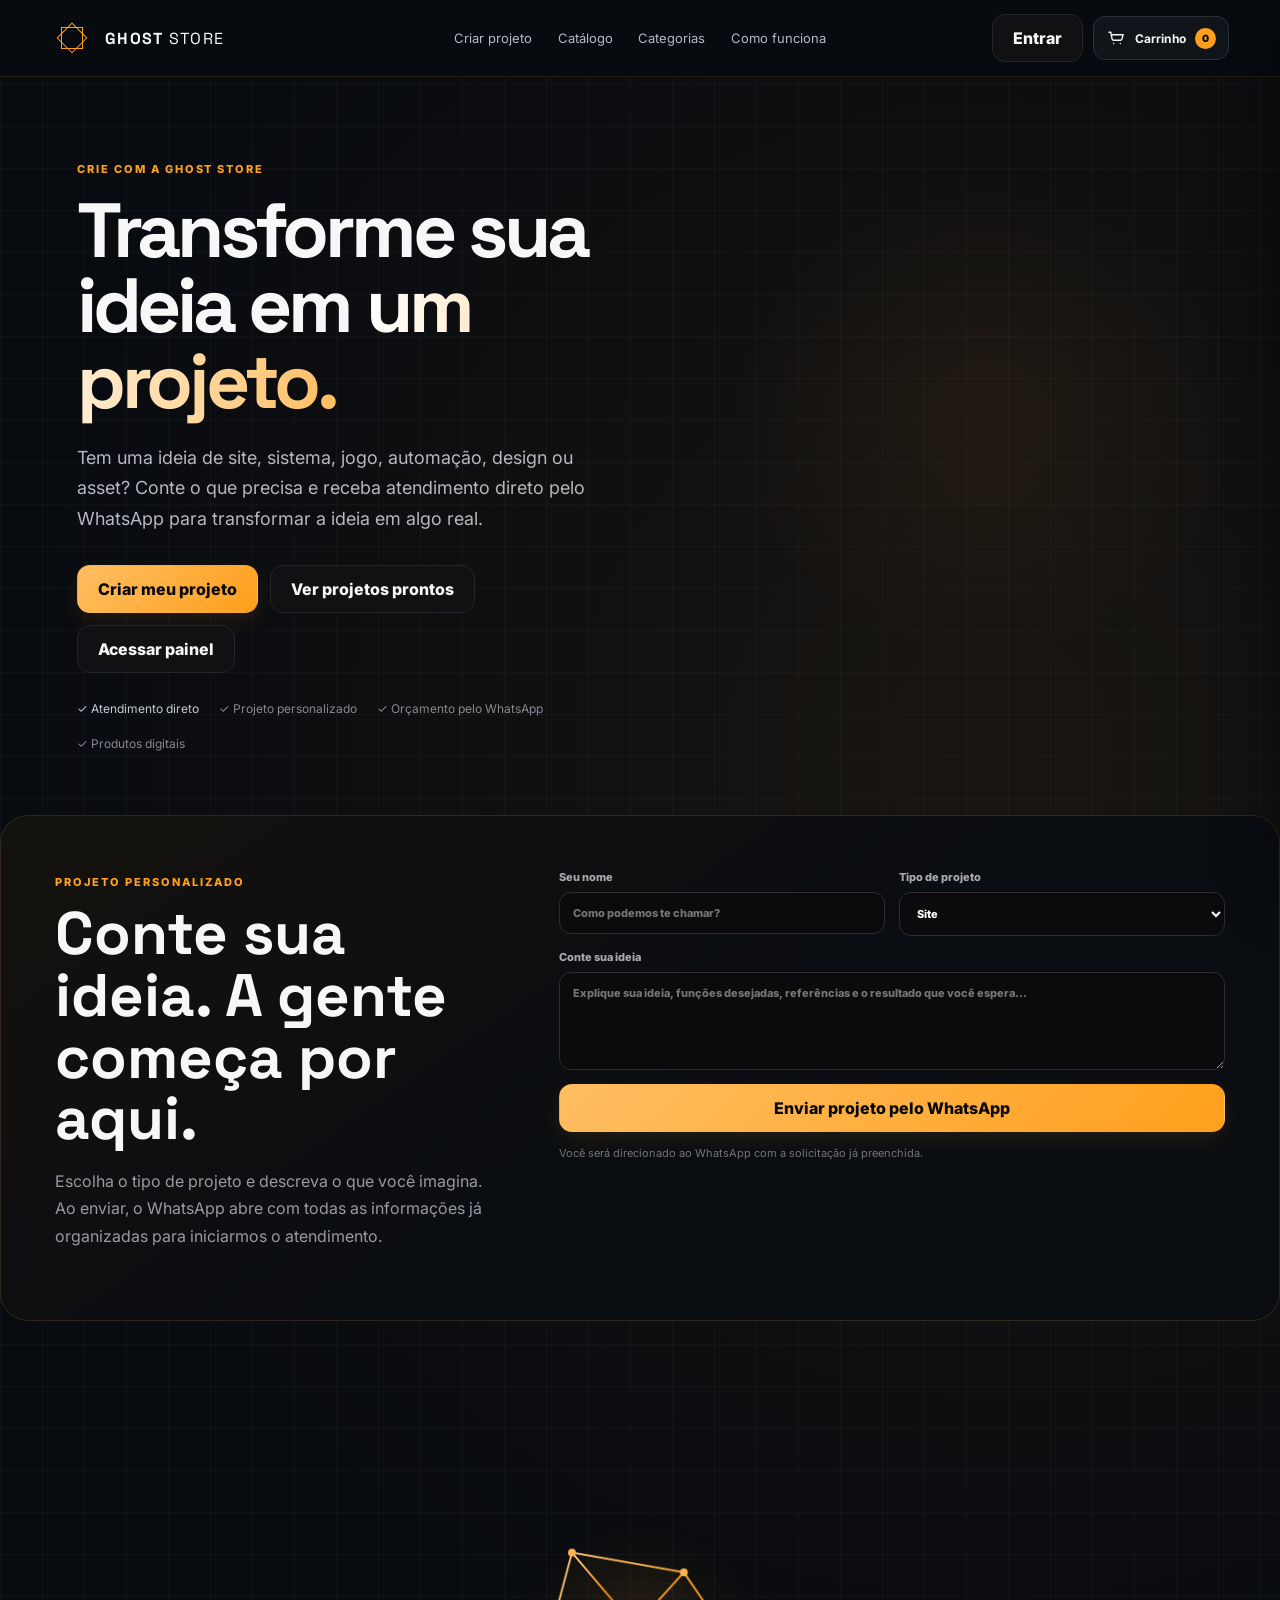
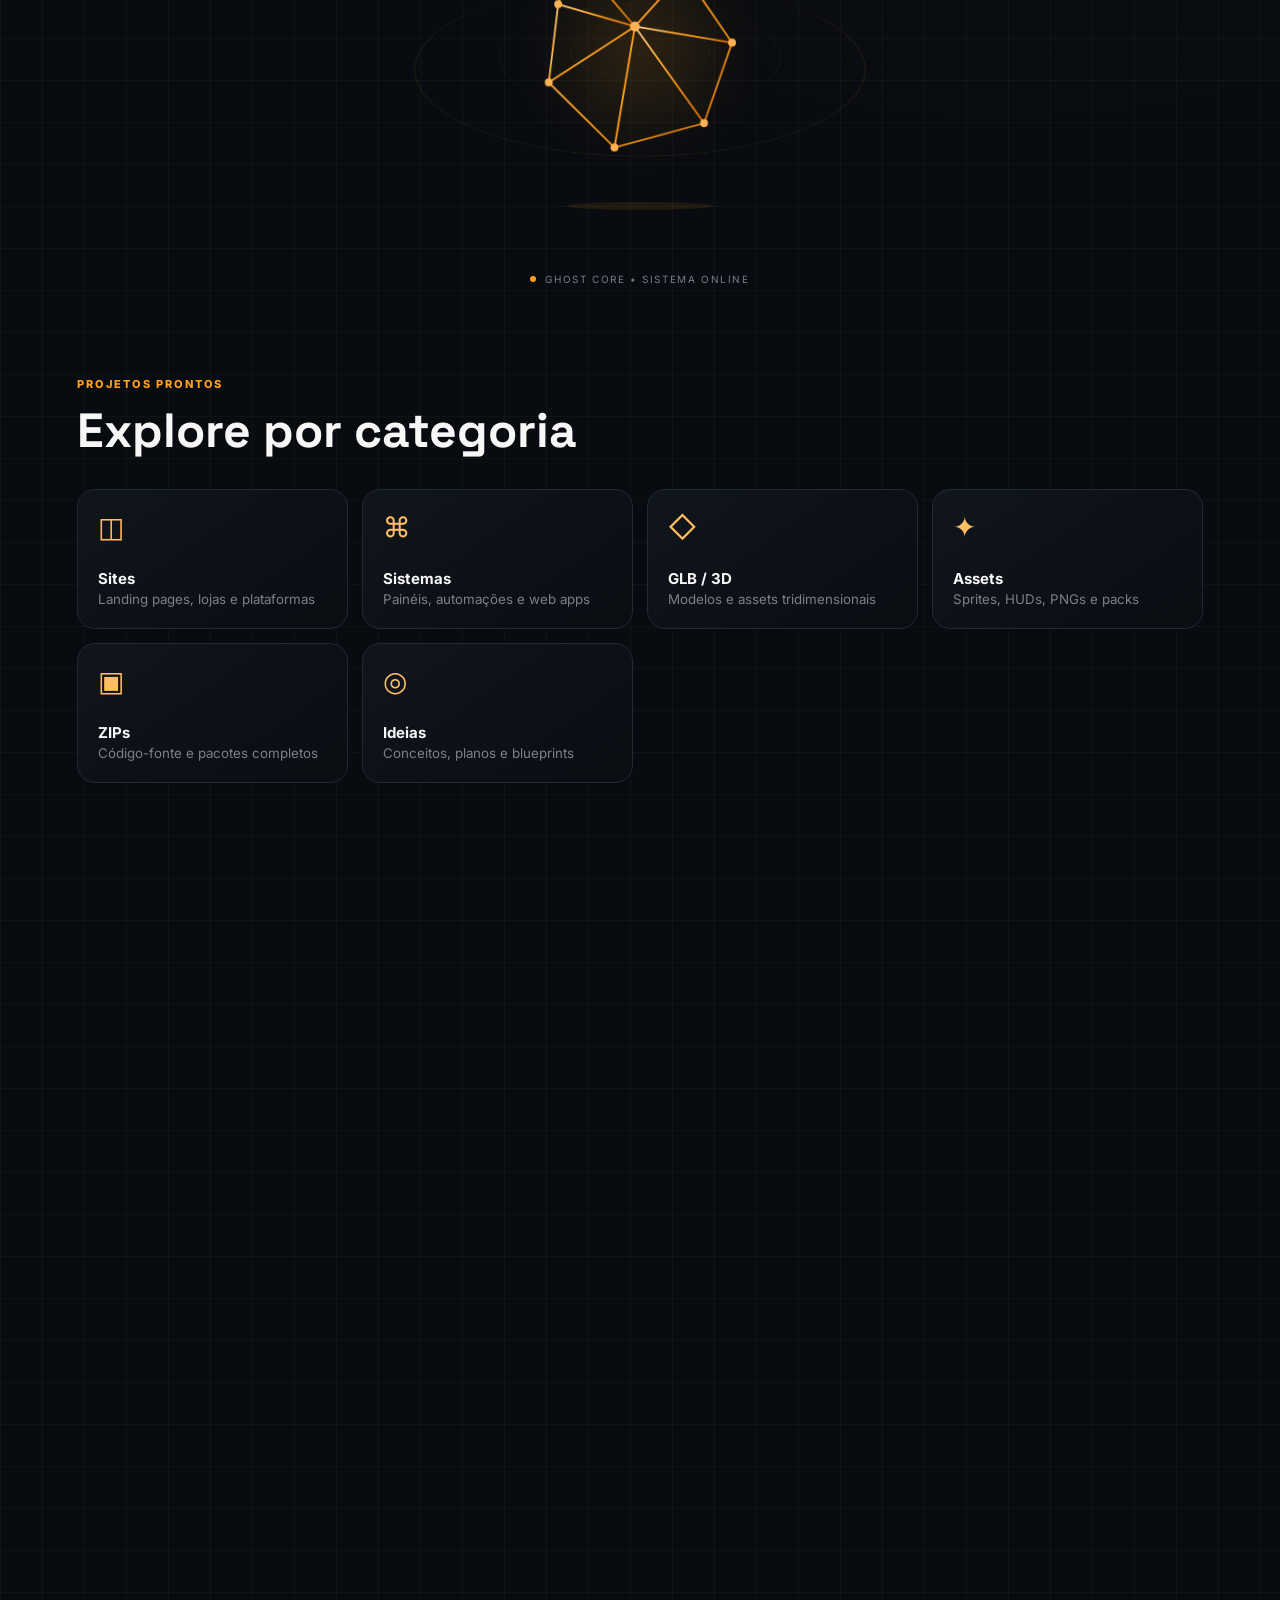
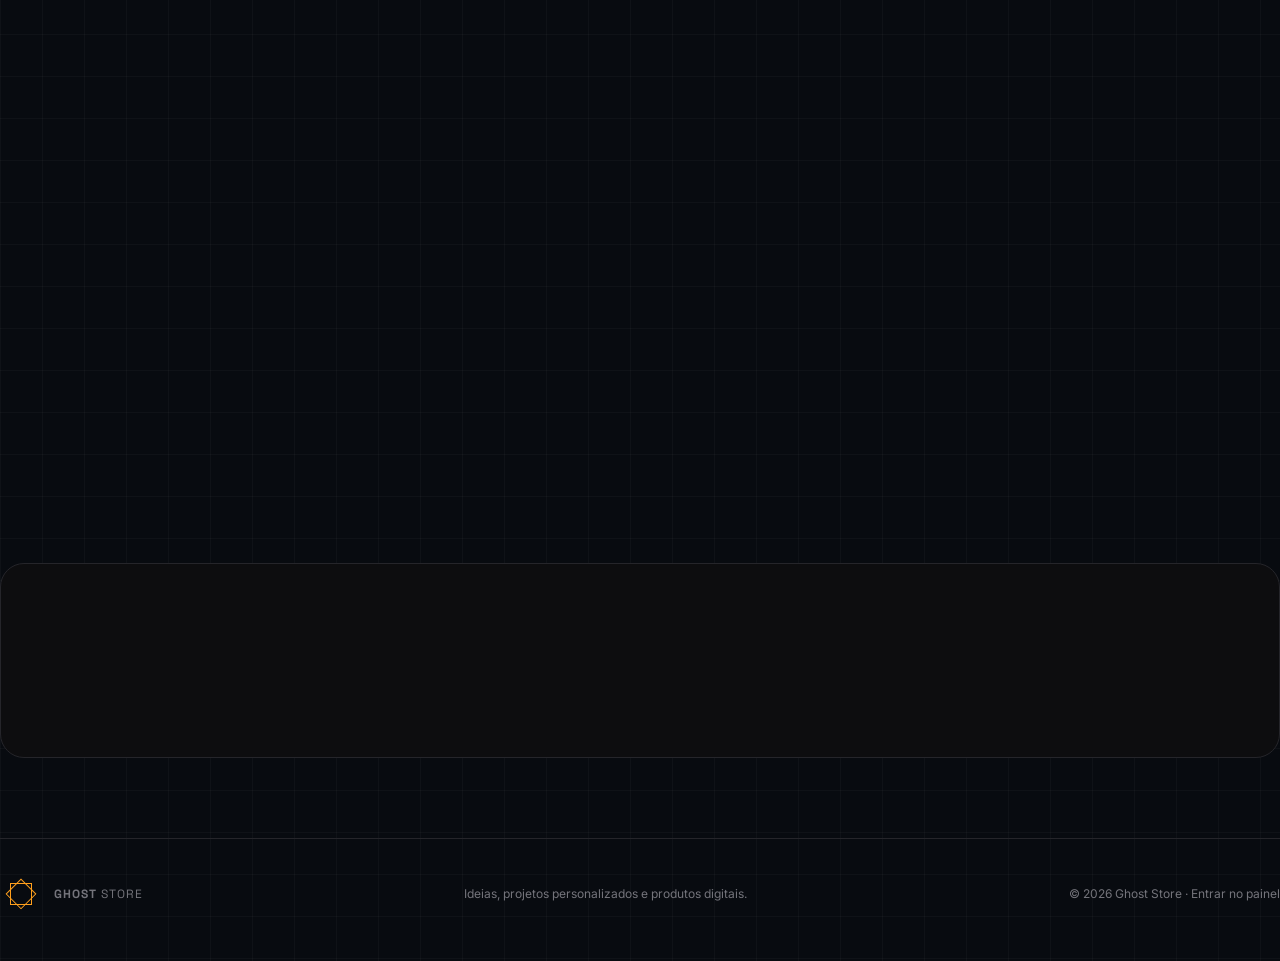
<file: index.html>
<!DOCTYPE html>
<html lang="pt-BR">
<head>
  <meta charset="UTF-8" />
  <meta name="viewport" content="width=device-width, initial-scale=1.0, minimum-scale=1.0, maximum-scale=1.0, user-scalable=no, viewport-fit=cover" />
  <meta name="theme-color" content="#080b10" />
  <meta name="description" content="Ghost Store — transforme sua ideia em um projeto ou encontre sites, sistemas, GLBs, ZIPs e assets digitais." />
  <title>Ghost Store — Tire sua ideia do papel</title>
  <link rel="preconnect" href="https://fonts.googleapis.com"><link rel="preconnect" href="https://fonts.gstatic.com" crossorigin>
  <link href="https://fonts.googleapis.com/css2?family=Inter:wght@400;500;600;700;800&family=Space+Grotesk:wght@600;700&display=swap" rel="stylesheet">
  <link rel="stylesheet" href="styles.css?v=20260827l" /><link rel="stylesheet" href="tech.css?v=20260827l" /><link rel="stylesheet" href="cart-premium.css?v=20260827l" />
</head>
<body>
  <div class="ambient ambient-one"></div><div class="ambient ambient-two"></div>
  <header class="site-header">
    <a class="brand" href="#inicio" aria-label="Ghost Store"><span class="brand-mark"><span class="brand-cube"><span></span><span></span><span></span></span></span><span><strong>GHOST</strong> STORE</span></a>
    <nav class="desktop-nav" aria-label="Navegação principal"><a href="#orcamento">Criar projeto</a><a href="#catalogo">Catálogo</a><a href="#categorias">Categorias</a><a href="#como-funciona">Como funciona</a></nav>
    <div class="header-actions"><a class="btn btn-secondary desktop-login" href="admin.html">Entrar</a><button class="premium-cart" id="cartButton" aria-label="Abrir carrinho"><svg class="premium-cart-icon" viewBox="0 0 24 24" fill="none" aria-hidden="true"><path d="M3.5 5h2.2l1.55 8.15a2 2 0 0 0 1.96 1.62h7.95a2 2 0 0 0 1.93-1.48L20.5 8H6.25"/><path d="M9.15 18.5h.01M17.2 18.5h.01"/></svg><span class="premium-cart-label">Carrinho</span><span class="premium-cart-count" id="cartCount">0</span></button><button class="mobile-menu-toggle" id="mobileMenuToggle" aria-label="Abrir menu" aria-expanded="false"><span></span><span></span><span></span></button></div>
  </header>

  <div class="mobile-menu-backdrop hidden" id="mobileMenuBackdrop"></div>
  <aside class="mobile-menu" id="mobileMenu" aria-hidden="true">
    <div class="mobile-menu-head"><a class="brand" href="#inicio"><span class="brand-mark"><span class="brand-cube"><span></span><span></span><span></span></span></span><span><strong>GHOST</strong> STORE</span></a><button class="mobile-menu-close" id="mobileMenuClose" aria-label="Fechar menu">×</button></div>
    <nav><a href="#inicio">Início</a><a href="#orcamento">Criar projeto</a><a href="#catalogo">Catálogo</a><a href="#categorias">Categorias</a><a href="#como-funciona">Como funciona</a><a class="mobile-admin-link" href="admin.html">Entrar no painel</a></nav>
  </aside>

  <main>
    <section class="hero" id="inicio"><div class="hero-copy"><span class="eyebrow">CRIE COM A GHOST STORE</span><h1>Transforme sua ideia em <span>um projeto.</span></h1><p>Tem uma ideia de site, sistema, jogo, automação, design ou asset? Conte o que precisa e receba atendimento direto pelo WhatsApp para transformar a ideia em algo real.</p><div class="hero-actions"><a class="btn btn-primary" href="#orcamento">Criar meu projeto</a><a class="btn btn-secondary" href="#catalogo">Ver projetos prontos</a><a class="btn btn-secondary" href="admin.html">Acessar painel</a></div><div class="trust-row"><span>✓ Atendimento direto</span><span>✓ Projeto personalizado</span><span>✓ Orçamento pelo WhatsApp</span><span>✓ Produtos digitais</span></div></div></section>
    <section class="custom-section" id="orcamento"><div class="custom-copy"><span class="eyebrow">PROJETO PERSONALIZADO</span><h2>Conte sua ideia. A gente começa por aqui.</h2><p>Escolha o tipo de projeto e descreva o que você imagina. Ao enviar, o WhatsApp abre com todas as informações já organizadas para iniciarmos o atendimento.</p></div><form class="quote-form" id="quoteForm"><div class="form-row"><label>Seu nome<input type="text" id="quoteName" required placeholder="Como podemos te chamar?" /></label><label>Tipo de projeto<select id="quoteType"><option>Site</option><option>Sistema</option><option>Jogo</option><option>GLB / 3D</option><option>Sprites / Assets</option><option>ZIP / Código</option><option>Ideia / Planejamento</option><option>Outro</option></select></label></div><label id="quoteOtherWrap" style="display:none">Qual tipo de projeto?<input type="text" id="quoteOther" placeholder="Escreva qual projeto você deseja..." /></label><label>Conte sua ideia<textarea id="quoteMessage" required rows="5" placeholder="Explique sua ideia, funções desejadas, referências e o resultado que você espera..."></textarea></label><button class="btn btn-primary" type="submit">Enviar projeto pelo WhatsApp</button><p class="form-note">Você será direcionado ao WhatsApp com a solicitação já preenchida.</p></form></section>
    <section class="hero-tech ghost-core-final" aria-label="Logo 3D animada da Ghost Store"><div class="tech-glow"></div><div class="tech-orbit"></div><div class="logo3d-wrap"><svg class="logo3d" viewBox="0 0 300 300"><defs><linearGradient id="edgeGlow" x1="0" y1="0" x2="1" y2="1"><stop offset="0" stop-color="#ffd08a"/><stop offset=".5" stop-color="#ff9f1c"/><stop offset="1" stop-color="#d96e00"/></linearGradient></defs><polygon class="face" points="82,50 196,72 244,144 214,225 122,248 56,181 67,102"/><polyline class="edge" points="82,50 196,72 244,144 214,225 122,248 56,181 67,102 82,50"/><line class="edge" x1="82" y1="50" x2="145" y2="126"/><line class="edge" x1="196" y1="72" x2="145" y2="126"/><line class="edge" x1="244" y1="144" x2="145" y2="126"/><line class="edge" x1="214" y1="225" x2="145" y2="126"/><line class="edge" x1="122" y1="248" x2="145" y2="126"/><line class="edge" x1="56" y1="181" x2="145" y2="126"/><line class="edge" x1="67" y1="102" x2="145" y2="126"/><circle class="node" cx="82" cy="50" r="4"/><circle class="node" cx="196" cy="72" r="4"/><circle class="node" cx="244" cy="144" r="4"/><circle class="node" cx="214" cy="225" r="4"/><circle class="node" cx="122" cy="248" r="4"/><circle class="node" cx="56" cy="181" r="4"/><circle class="node" cx="67" cy="102" r="4"/><circle class="node" cx="145" cy="126" r="5"/></svg></div><div class="tech-caption"><i></i> GHOST CORE • SISTEMA ONLINE</div></section>
    <section class="section" id="categorias"><div class="section-heading"><div><span class="eyebrow">PROJETOS PRONTOS</span><h2>Explore por categoria</h2></div></div><div class="category-grid" id="categoryGrid"></div></section>
    <section class="section" id="catalogo"><div class="section-heading catalog-heading"><div><span class="eyebrow">CATÁLOGO</span><h2>Projetos em destaque</h2></div><div class="filters" id="filters"></div></div><div class="product-grid" id="productGrid"></div><div class="empty-state hidden" id="emptyState">Nenhum produto encontrado com esse filtro.</div></section>
    <section class="benefits" id="como-funciona"><article><span>01</span><h3>Escolha</h3><p>Solicite algo personalizado ou encontre um projeto pronto no catálogo.</p></article><article><span>02</span><h3>Converse</h3><p>Envie sua solicitação diretamente pelo WhatsApp com as informações preenchidas.</p></article><article><span>03</span><h3>Receba</h3><p>Alinhamos valores, prazo e a forma de entrega do seu projeto digital.</p></article></section>
  </main>
  <footer><a class="brand" href="#inicio"><span class="brand-mark"><span class="brand-cube"><span></span><span></span><span></span></span></span><span><strong>GHOST</strong> STORE</span></a><p>Ideias, projetos personalizados e produtos digitais.</p><span>© <span id="year"></span> Ghost Store · <a href="admin.html" style="color:inherit">Entrar no painel</a></span></footer>
  <div class="drawer-backdrop hidden" id="drawerBackdrop"></div><aside class="cart-drawer" id="cartDrawer" aria-hidden="true"><div class="drawer-header"><div><span class="eyebrow">SEU PEDIDO</span><h2>Carrinho</h2></div><button class="icon-btn" id="closeCart">×</button></div><div class="cart-items" id="cartItems"></div><div class="cart-empty" id="cartEmpty">Seu carrinho está vazio.</div><div class="cart-footer"><div class="total-row"><span>Total</span><strong id="cartTotal">R$ 0,00</strong></div><button class="btn btn-primary full" id="checkoutButton">Finalizar pedido</button></div></aside>
  <div class="modal-backdrop hidden" id="productModal"><div class="product-modal-card" role="dialog" aria-modal="true"><button class="modal-close" id="modalClose">×</button><div class="modal-visual" id="modalVisual"></div><div class="modal-body"><div class="modal-badges" id="modalBadges"></div><h2 id="modalTitle"></h2><p id="modalDescription"></p><div class="product-specs" id="modalSpecs"></div><div class="modal-purchase"><div><span>A partir de</span><strong id="modalPrice"></strong></div><button class="btn btn-primary" id="modalAdd">Adicionar ao carrinho</button></div></div></div></div><div class="toast" id="toast"></div>
  <script src="mobile-guard.js?v=20260827l"></script><script src="performance.js?v=20260827l"></script><script src="menu.js?v=20260827l"></script><script src="config.js?v=20260827l"></script><script src="app.js?v=20260827l"></script>
</body></html>
</file>
<file: styles.css>
:root{--bg:#070707;--surface:#0e0e10;--surface2:#151518;--line:#25252a;--muted:#9a9aa3;--text:#f7f7f7;--accent:#d8ff3f;--accent2:#83ff9f;--radius:22px;--shadow:0 20px 60px rgba(0,0,0,.35)}*{box-sizing:border-box}html{scroll-behavior:smooth}body{margin:0;background:radial-gradient(circle at 20% 0,#17191b 0,transparent 30%),var(--bg);color:var(--text);font-family:Inter,system-ui,sans-serif;overflow-x:hidden}body.no-scroll{overflow:hidden}a{color:inherit;text-decoration:none}button,input,textarea,select{font:inherit}.ambient{position:fixed;width:420px;height:420px;border-radius:50%;filter:blur(120px);opacity:.08;pointer-events:none;z-index:-1}.ambient-one{background:var(--accent);top:-120px;right:-100px}.ambient-two{background:#4a55ff;bottom:-120px;left:-160px}.site-header{position:sticky;top:0;z-index:30;display:flex;align-items:center;justify-content:space-between;padding:18px clamp(20px,5vw,72px);background:rgba(7,7,7,.76);backdrop-filter:blur(18px);border-bottom:1px solid rgba(255,255,255,.06)}.brand{display:flex;align-items:center;gap:10px;font-family:"Space Grotesk",sans-serif;letter-spacing:.08em}.brand-mark{display:grid;place-items:center;width:36px;height:36px;border:1px solid #404047;border-radius:10px;background:linear-gradient(135deg,#18181b,#080808);font-weight:800;color:var(--accent)}.desktop-nav{display:flex;gap:28px;color:#b8b8c0;font-size:14px}.desktop-nav a:hover{color:white}.header-actions{display:flex;gap:10px}.icon-btn,.cart-btn{border:1px solid var(--line);background:#111113;color:white;border-radius:12px;height:42px;cursor:pointer}.icon-btn{width:42px;font-size:20px}.cart-btn{padding:0 14px}.cart-btn span{display:inline-grid;place-items:center;min-width:22px;height:22px;padding:0 6px;border-radius:999px;background:var(--accent);color:#090909;font-size:12px;font-weight:800;margin-left:7px}.hero{min-height:680px;display:grid;grid-template-columns:1.08fr .92fr;gap:60px;align-items:center;padding:80px clamp(20px,6vw,92px) 64px;max-width:1500px;margin:auto}.eyebrow{font-size:11px;letter-spacing:.18em;font-weight:800;color:var(--accent)}h1,h2,h3{font-family:"Space Grotesk",sans-serif;margin:0}.hero h1{font-size:clamp(46px,6vw,88px);line-height:.98;letter-spacing:-.055em;max-width:870px;margin:16px 0 24px}.hero h1 span{color:#97979f}.hero-copy>p{color:#b7b7bf;font-size:18px;line-height:1.7;max-width:690px}.hero-actions{display:flex;gap:12px;margin-top:30px;flex-wrap:wrap}.btn{display:inline-flex;align-items:center;justify-content:center;min-height:48px;padding:0 20px;border-radius:13px;border:1px solid transparent;font-weight:800;cursor:pointer;transition:.2s}.btn-primary{background:var(--accent);color:#080808}.btn-primary:hover{transform:translateY(-2px);box-shadow:0 10px 30px rgba(216,255,63,.15)}.btn-secondary{background:#111113;border-color:var(--line)}.trust-row{display:flex;gap:20px;flex-wrap:wrap;color:#888891;font-size:12px;margin-top:28px}.hero-card{background:linear-gradient(160deg,#161619,#0c0c0e);border:1px solid #28282d;border-radius:28px;padding:18px;box-shadow:var(--shadow);transform:rotate(1.5deg)}.hero-card-top{display:flex;align-items:center;gap:8px;font-size:10px;letter-spacing:.13em;color:#9f9fa7}.hero-card-top .tag{margin-left:auto;color:var(--accent)}.live-dot{width:7px;height:7px;border-radius:50%;background:var(--accent);box-shadow:0 0 18px var(--accent)}.hero-visual{height:390px;margin:16px 0;background:radial-gradient(circle at center,#283018,#111212 60%);border-radius:20px;display:grid;place-items:center;overflow:hidden}.screen-mockup{width:82%;height:68%;background:#09090a;border:1px solid #343439;border-radius:14px;box-shadow:0 25px 50px rgba(0,0,0,.45);transform:perspective(1000px) rotateY(-8deg) rotateX(4deg);overflow:hidden}.mock-top{height:30px;border-bottom:1px solid #222;display:flex;gap:5px;align-items:center;padding:0 10px}.mock-top i{width:6px;height:6px;border-radius:50%;background:#444}.mock-layout{display:grid;grid-template-columns:24% 1fr;height:calc(100% - 30px)}.mock-side{border-right:1px solid #202024;background:#0d0d0f}.mock-main{padding:22px}.mock-title{height:18px;width:55%;background:#303033;border-radius:20px;margin-bottom:18px}.mock-grid{display:grid;grid-template-columns:1fr 1fr;gap:12px}.mock-grid b{height:72px;background:linear-gradient(145deg,#1d2415,#171719);border:1px solid #2b2d28;border-radius:10px}.hero-product-info{display:flex;justify-content:space-between;align-items:flex-end;padding:4px 5px}.mini-label{font-size:9px;letter-spacing:.14em;color:#85858c}.hero-product-info h3{font-size:22px;margin-top:6px}.hero-product-info>strong{font-size:22px;color:var(--accent)}.section{padding:72px clamp(20px,6vw,92px);max-width:1500px;margin:auto}.section-heading{display:flex;justify-content:space-between;align-items:end;margin-bottom:28px;gap:20px}.section-heading h2{font-size:clamp(30px,4vw,48px);margin-top:8px}.category-grid{display:grid;grid-template-columns:repeat(4,1fr);gap:14px}.category-card{min-height:140px;background:linear-gradient(145deg,#141416,#0d0d0f);border:1px solid var(--line);border-radius:18px;padding:20px;display:flex;flex-direction:column;justify-content:space-between;cursor:pointer;transition:.2s}.category-card:hover{transform:translateY(-4px);border-color:#424249}.category-card .icon{font-size:28px}.category-card strong{font-size:15px}.category-card small{color:#7f7f87}.filters{display:flex;flex-wrap:wrap;gap:8px;justify-content:flex-end}.filter-btn{background:#111113;border:1px solid var(--line);color:#a7a7af;border-radius:999px;padding:9px 13px;cursor:pointer;font-size:12px}.filter-btn.active{background:#f3f3f3;color:#080808;border-color:#f3f3f3}.product-grid{display:grid;grid-template-columns:repeat(3,1fr);gap:18px}.product-card{background:#101012;border:1px solid var(--line);border-radius:22px;overflow:hidden;transition:.22s}.product-card:hover{transform:translateY(-5px);border-color:#3c3c43}.product-cover{height:240px;padding:18px;display:flex;align-items:flex-start;justify-content:space-between;position:relative;overflow:hidden;background:linear-gradient(135deg,#1d1f20,#111)}.product-cover:after{content:"";position:absolute;width:180px;height:180px;border-radius:50%;background:var(--coverGlow,var(--accent));filter:blur(70px);opacity:.12;right:-60px;bottom:-60px}.product-type,.product-badge{position:relative;z-index:1;font-size:9px;letter-spacing:.12em;font-weight:800;padding:7px 9px;border-radius:999px;background:rgba(0,0,0,.38);border:1px solid rgba(255,255,255,.12)}.product-badge{color:var(--accent)}.cover-art{position:absolute;left:50%;top:53%;transform:translate(-50%,-50%);font-family:"Space Grotesk";font-size:64px;font-weight:800;letter-spacing:-.08em;color:rgba(255,255,255,.88)}.cover-sub{position:absolute;left:50%;top:70%;transform:translateX(-50%);font-size:10px;letter-spacing:.25em;color:#85858b}.product-content{padding:18px}.product-title-row{display:flex;justify-content:space-between;gap:12px;align-items:start}.product-title-row h3{font-size:20px}.price{font-weight:800;white-space:nowrap;color:var(--accent)}.product-content p{color:#93939c;font-size:13px;line-height:1.55;min-height:42px}.product-meta{display:flex;gap:8px;flex-wrap:wrap;margin:15px 0}.product-meta span{font-size:10px;color:#9898a1;padding:6px 8px;border-radius:8px;background:#171719}.product-actions{display:grid;grid-template-columns:1fr auto;gap:8px}.details-btn,.quick-add{height:42px;border-radius:11px;border:1px solid #303035;background:#151517;color:white;cursor:pointer;font-weight:700}.quick-add{width:44px;background:var(--accent);color:#080808;border-color:var(--accent);font-size:20px}.benefits{max-width:1320px;margin:30px auto 80px;display:grid;grid-template-columns:repeat(3,1fr);border:1px solid var(--line);border-radius:24px;overflow:hidden;background:#0d0d0f}.benefits article{padding:34px;border-right:1px solid var(--line)}.benefits article:last-child{border-right:0}.benefits article>span{color:var(--accent);font-weight:800;font-size:12px}.benefits h3{margin:14px 0 8px}.benefits p{color:#8f8f98;font-size:13px;line-height:1.6}.custom-section{max-width:1320px;margin:0 auto 80px;padding:54px;display:grid;grid-template-columns:.8fr 1.2fr;gap:60px;background:linear-gradient(145deg,#15170f,#0d0d0f 55%);border:1px solid #292d21;border-radius:28px}.custom-copy h2{font-size:clamp(34px,5vw,60px);line-height:1.03;margin:13px 0 18px}.custom-copy p{color:#9a9aa2;line-height:1.7}.quote-form{display:flex;flex-direction:column;gap:14px}.form-row{display:grid;grid-template-columns:1fr 1fr;gap:14px}.quote-form label{font-size:11px;font-weight:800;color:#aaaab0;display:flex;flex-direction:column;gap:8px}.quote-form input,.quote-form textarea,.quote-form select{width:100%;background:#0b0b0d;border:1px solid #2d2d31;color:white;border-radius:12px;padding:13px;outline:none}.quote-form input:focus,.quote-form textarea:focus,.quote-form select:focus{border-color:#6d762d}.form-note{font-size:11px;color:#74747b;margin:0}.search-panel{position:sticky;top:79px;z-index:20;padding:18px clamp(20px,6vw,92px);background:rgba(11,11,12,.96);border-bottom:1px solid var(--line)}.search-panel label{display:block;max-width:1320px;margin:0 auto 7px;color:#8f8f97;font-size:11px}.search-box{max-width:1320px;margin:auto;display:flex;align-items:center;background:#151517;border:1px solid #303036;border-radius:12px;padding:0 14px}.search-box input{flex:1;background:transparent;border:0;outline:0;color:white;padding:13px 0}.hidden{display:none!important}.empty-state{padding:50px;text-align:center;color:#777}.drawer-backdrop,.modal-backdrop{position:fixed;inset:0;background:rgba(0,0,0,.7);backdrop-filter:blur(5px);z-index:80}.cart-drawer{position:fixed;right:0;top:0;bottom:0;width:min(440px,100%);background:#0d0d0f;border-left:1px solid #28282d;z-index:90;transform:translateX(100%);transition:.25s;display:flex;flex-direction:column}.cart-drawer.open{transform:translateX(0)}.drawer-header{padding:22px;display:flex;justify-content:space-between;align-items:center;border-bottom:1px solid var(--line)}.drawer-header h2{margin-top:4px}.cart-items{padding:16px;overflow:auto;display:flex;flex-direction:column;gap:10px}.cart-item{display:grid;grid-template-columns:50px 1fr auto;gap:12px;align-items:center;padding:12px;background:#151517;border-radius:13px}.cart-thumb{width:50px;height:50px;border-radius:10px;background:#202023;display:grid;place-items:center;font-weight:800}.cart-item h4{font-size:13px;margin:0 0 5px}.cart-item small{color:#8a8a92}.remove-item{background:none;border:0;color:#777;cursor:pointer;font-size:20px}.cart-empty{padding:30px;color:#777;text-align:center}.cart-footer{margin-top:auto;padding:20px;border-top:1px solid var(--line)}.total-row{display:flex;justify-content:space-between;margin-bottom:16px}.full{width:100%}.cart-footer small{display:block;text-align:center;color:#67676e;margin-top:9px}.modal-backdrop{display:grid;place-items:center;padding:20px}.product-modal-card{width:min(900px,100%);max-height:92vh;overflow:auto;background:#101012;border:1px solid #303036;border-radius:26px;position:relative;display:grid;grid-template-columns:.9fr 1.1fr}.modal-close{position:absolute;right:14px;top:14px;z-index:2;width:38px;height:38px;border-radius:50%;border:1px solid #35353a;background:#111;color:white;font-size:22px;cursor:pointer}.modal-visual{min-height:470px;background:linear-gradient(145deg,#242625,#101112);display:grid;place-items:center;font-family:"Space Grotesk";font-size:76px;font-weight:800}.modal-body{padding:38px}.modal-badges{display:flex;gap:7px;flex-wrap:wrap}.modal-badges span{font-size:9px;padding:6px 8px;border:1px solid #38383e;border-radius:999px;color:var(--accent)}.modal-body h2{font-size:38px;margin:18px 0 12px}.modal-body>p{color:#9c9ca5;line-height:1.7}.product-specs{display:grid;grid-template-columns:1fr 1fr;gap:9px;margin:24px 0}.product-specs div{padding:12px;border-radius:11px;background:#171719}.product-specs small{display:block;color:#73737b;margin-bottom:4px}.product-specs strong{font-size:12px}.modal-purchase{display:flex;justify-content:space-between;align-items:end;gap:20px;border-top:1px solid var(--line);padding-top:20px}.modal-purchase span{display:block;color:#777;font-size:10px}.modal-purchase strong{font-size:27px;color:var(--accent)}.toast{position:fixed;left:50%;bottom:24px;transform:translate(-50%,20px);z-index:100;background:#ececec;color:#0c0c0c;padding:12px 16px;border-radius:12px;font-size:13px;font-weight:700;opacity:0;pointer-events:none;transition:.2s}.toast.show{opacity:1;transform:translate(-50%,0)}footer{max-width:1320px;margin:auto;padding:34px 0 46px;border-top:1px solid var(--line);display:flex;align-items:center;justify-content:space-between;gap:20px;color:#74747b;font-size:12px}footer p{margin:0}@media(max-width:1000px){.desktop-nav{display:none}.hero{grid-template-columns:1fr;padding-top:56px}.hero-card{max-width:700px}.category-grid{grid-template-columns:repeat(2,1fr)}.product-grid{grid-template-columns:repeat(2,1fr)}.custom-section{grid-template-columns:1fr}.benefits{margin-left:20px;margin-right:20px}.product-modal-card{grid-template-columns:1fr}.modal-visual{min-height:250px}footer{margin:0 20px}}@media(max-width:650px){.site-header{padding:13px 16px}.brand>span:last-child{font-size:13px}.icon-btn{display:none}.cart-btn{font-size:12px}.hero{padding:42px 18px}.hero h1{font-size:49px}.hero-copy>p{font-size:15px}.hero-card{transform:none}.hero-visual{height:280px}.section{padding:55px 18px}.section-heading{align-items:flex-start;flex-direction:column}.catalog-heading{gap:16px}.filters{justify-content:flex-start}.category-grid,.product-grid{grid-template-columns:1fr}.product-cover{height:220px}.benefits{grid-template-columns:1fr;margin:10px 18px 60px}.benefits article{border-right:0;border-bottom:1px solid var(--line)}.benefits article:last-child{border-bottom:0}.custom-section{margin:0 18px 60px;padding:28px 20px;gap:28px}.form-row{grid-template-columns:1fr}footer{align-items:flex-start;flex-direction:column}.product-modal-card{display:block}.modal-body{padding:24px}.modal-body h2{font-size:30px}.modal-purchase{align-items:stretch;flex-direction:column}.modal-purchase .btn{width:100%}.trust-row{gap:10px}.search-panel{top:67px}}
</file>
<file: tech.css>
:root{--tech-orange:#ff9f1c;--tech-orange2:#ffbe62;--tech-grid:rgba(255,255,255,.026)}body{background-color:#080b10;background-image:linear-gradient(var(--tech-grid) 1px,transparent 1px),linear-gradient(90deg,var(--tech-grid) 1px,transparent 1px),radial-gradient(circle at 78% 18%,rgba(255,159,28,.065),transparent 28%);background-size:42px 42px,42px 42px,auto}.ambient{display:none!important}.site-header{background:rgba(8,11,16,.97);border-bottom:1px solid rgba(255,159,28,.12);backdrop-filter:none!important;-webkit-backdrop-filter:none!important}.brand{gap:12px}.brand-mark{border:0;background:transparent;width:42px;height:42px;padding:0;perspective:500px}.brand-cube{width:32px;height:32px;position:relative;transform-style:preserve-3d;animation:brandSpin 14s linear infinite;will-change:transform}.brand-cube span{position:absolute;inset:5px;border:1px solid var(--tech-orange)}.brand-cube span:nth-child(1){transform:rotate(0deg)}.brand-cube span:nth-child(2){transform:rotate(45deg)}.brand-cube span:nth-child(3){transform:rotate(90deg)}@keyframes brandSpin{to{transform:rotateX(58deg) rotateZ(360deg)}}.eyebrow{color:var(--tech-orange)}.hero{min-height:700px;grid-template-columns:1.02fr .98fr;position:relative;contain:layout paint}.hero:before{content:"";position:absolute;inset:0;background:radial-gradient(circle at 77% 45%,rgba(255,159,28,.055),transparent 24%);pointer-events:none}.hero h1{font-size:clamp(48px,6vw,90px);letter-spacing:-.055em}.hero h1 span{background:linear-gradient(90deg,#fff,var(--tech-orange2));-webkit-background-clip:text;background-clip:text;color:transparent}.btn-primary{background:linear-gradient(135deg,var(--tech-orange2),var(--tech-orange));box-shadow:0 8px 22px rgba(255,159,28,.10)}.btn-primary:hover{box-shadow:0 10px 26px rgba(255,159,28,.18)}.hero-tech{position:relative;min-height:500px;display:grid;place-items:center;perspective:900px;contain:layout paint}.tech-orbit{position:absolute;width:min(440px,86%);aspect-ratio:1;border:1px solid rgba(255,159,28,.11);border-radius:50%;transform:rotateX(68deg);animation:orbitPulse 7s ease-in-out infinite;will-change:transform,opacity}.tech-orbit:before,.tech-orbit:after{content:"";position:absolute;border:1px solid rgba(255,159,28,.06);border-radius:50%}.tech-orbit:before{inset:18%}.tech-orbit:after{inset:34%}@keyframes orbitPulse{50%{transform:rotateX(68deg) scale(1.022);opacity:.7}}.tech-glow{position:absolute;width:270px;height:270px;border-radius:50%;background:radial-gradient(circle,rgba(255,159,28,.16),rgba(255,159,28,.04) 42%,transparent 70%);opacity:.8}.logo3d-wrap{position:relative;width:min(390px,80vw);aspect-ratio:1;display:grid;place-items:center;animation:logoMotion 8s ease-in-out infinite;will-change:transform}.logo3d-wrap:after{content:"";position:absolute;width:38%;height:8px;background:rgba(255,159,28,.16);border-radius:50%;bottom:9%;opacity:.6}.logo3d{width:76%;height:76%;overflow:visible;transform:rotateY(-8deg) rotateZ(-1deg)}.logo3d .edge{stroke:url(#edgeGlow);stroke-width:1.8;fill:none;vector-effect:non-scaling-stroke}.logo3d .inner{stroke:rgba(255,190,98,.4);stroke-width:1;fill:none}.logo3d .node{fill:#ffb252}.logo3d .face{fill:rgba(255,159,28,.025);stroke:none}@keyframes logoMotion{0%,100%{transform:translate3d(0,-6px,0) rotateY(-6deg) rotateZ(-1deg)}50%{transform:translate3d(0,8px,0) rotateY(7deg) rotateZ(2deg)}}.tech-caption{position:absolute;bottom:3%;display:flex;align-items:center;gap:9px;color:#777f89;font-size:10px;letter-spacing:.16em}.tech-caption i{width:6px;height:6px;border-radius:50%;background:var(--tech-orange);animation:blink 2.4s infinite}@keyframes blink{50%{opacity:.4}}.motion-paused .brand-cube,.motion-paused .logo3d-wrap,.motion-paused .tech-orbit,.motion-paused .tech-caption i{animation-play-state:paused!important}.trust-row span:first-child{color:#c5cbd3}.category-card,.product-card{background:linear-gradient(145deg,rgba(17,22,29,.98),rgba(10,13,18,.98));border-color:#202a34;contain:layout paint style}.category-card:hover,.product-card:hover{border-color:rgba(255,159,28,.4);box-shadow:0 10px 28px rgba(0,0,0,.16)}.category-card .icon,.price,.product-badge,.benefits article>span,.modal-purchase strong{color:var(--tech-orange2)}.quick-add{background:var(--tech-orange);border-color:var(--tech-orange)}.filter-btn.active{background:var(--tech-orange);border-color:var(--tech-orange);color:#0b0d10}.custom-section{background:linear-gradient(145deg,#14120e,#0a0d12 55%);border-color:#30281d}.product-cover:after{filter:none!important;background:radial-gradient(circle,rgba(255,159,28,.09),transparent 68%)!important;opacity:1!important}.drawer-backdrop,.modal-backdrop{backdrop-filter:none!important;-webkit-backdrop-filter:none!important}.section,.benefits,.custom-section{content-visibility:auto;contain-intrinsic-size:700px}@media(max-width:1180px){.site-header{padding-left:28px;padding-right:28px}.hero{grid-template-columns:1fr 1fr;gap:36px;padding-left:36px;padding-right:36px}.hero h1{font-size:clamp(44px,5.5vw,68px)}.hero-tech{min-height:440px}.logo3d-wrap{width:min(340px,38vw)}.category-grid{grid-template-columns:repeat(3,1fr)}.product-grid{grid-template-columns:repeat(2,1fr)}.section,.custom-section{max-width:100%}}@media(max-width:900px){body{background-size:46px 46px,46px 46px,auto}.site-header{padding:14px 20px}.brand-mark{width:36px;height:36px}.brand-cube{width:28px;height:28px}.header-actions{gap:7px}.header-actions .btn-secondary{min-height:40px;padding:0 14px;font-size:12px}.cart-btn{height:40px;padding:0 12px}.hero{grid-template-columns:1fr!important;gap:0!important;min-height:auto!important;padding:48px 28px 36px!important}.hero-copy{grid-column:1!important;width:100%!important;max-width:none!important;text-align:center}.hero-copy>p{max-width:650px;margin:0 auto;font-size:16px}.hero-actions{justify-content:center}.trust-row{justify-content:center}.hero-tech{grid-column:1!important;width:100%!important;min-height:340px;margin:14px 0 0!important}.logo3d-wrap{width:min(310px,54vw)}.tech-orbit{width:min(330px,64vw)}.tech-glow{width:190px;height:190px}.section{padding:58px 28px}.category-grid{grid-template-columns:repeat(2,1fr)}.benefits{margin:20px 28px 64px}.custom-section{margin:0 28px 64px;padding:36px}.product-modal-card{width:min(760px,96vw)}.modal-visual{min-height:260px}}@media(max-width:650px),(hover:none) and (pointer:coarse){html,body{width:100%;max-width:100%;overflow-x:hidden}body{background-image:linear-gradient(rgba(255,255,255,.017) 1px,transparent 1px),linear-gradient(90deg,rgba(255,255,255,.017) 1px,transparent 1px);background-size:56px 56px}.site-header{width:100%;padding:10px 12px;gap:6px}.brand{gap:7px;min-width:0;flex:1}.brand-mark{width:30px;height:30px;flex:0 0 30px}.brand-cube{width:23px;height:23px;animation-duration:20s}.brand>span:last-child{font-size:11px;white-space:nowrap}.header-actions{gap:6px;flex:0 0 auto}.header-actions .btn-secondary{display:none!important}.cart-btn{height:36px;padding:0 9px;font-size:11px;border-radius:10px}.cart-btn span{min-width:19px;height:19px;font-size:10px;margin-left:4px}.icon-btn{display:none!important}.hero{display:grid!important;grid-template-columns:minmax(0,1fr)!important;grid-template-areas:'copy' 'logo'!important;width:100%!important;max-width:none!important;padding:34px 18px 30px!important;gap:14px!important;overflow:hidden}.hero:before{display:none}.hero-copy{grid-area:copy!important;width:100%!important;max-width:none!important;text-align:left!important}.eyebrow{display:block;font-size:10px;line-height:1.55;letter-spacing:.15em;max-width:100%}.hero h1{font-size:clamp(38px,10.8vw,46px)!important;line-height:1.02!important;letter-spacing:-.04em!important;margin:14px 0 16px!important;max-width:100%!important}.hero-copy>p{font-size:14px!important;line-height:1.6!important;max-width:100%!important;margin:0!important}.hero-tech{grid-area:logo!important;position:relative!important;display:grid!important;width:100%!important;min-height:250px!important;height:250px!important;margin:2px 0 0!important;overflow:hidden!important;place-items:center!important;perspective:none}.logo3d-wrap{width:min(225px,66vw)!important;animation:mobileFloat 9s ease-in-out infinite;transform-style:flat}.logo3d{width:80%;height:80%;transform:none}.tech-orbit{width:min(245px,72vw)!important;animation:none;opacity:.45}.tech-glow{display:none}.tech-caption{font-size:8px;letter-spacing:.09em;bottom:3px}.tech-caption i{animation:none}.hero-actions{display:grid!important;grid-template-columns:1fr 1fr!important;gap:9px!important;width:100%!important;max-width:none!important;margin:20px 0 0!important}.hero-actions .btn{width:100%;min-height:44px;padding:0 12px;font-size:12px}.hero-actions .btn:first-child{grid-column:1/-1}.trust-row{display:grid!important;grid-template-columns:1fr 1fr!important;gap:8px 10px!important;margin:18px 0 0!important;font-size:10px!important;text-align:left!important}.section{padding:44px 18px}.section-heading h2{font-size:30px}.category-grid,.product-grid{grid-template-columns:1fr}.category-card{min-height:116px}.product-cover{height:205px}.benefits{margin:8px 18px 48px}.custom-section{margin:0 18px 50px;padding:22px 18px;border-radius:20px}.custom-copy h2{font-size:34px}.quote-form input,.quote-form textarea,.quote-form select{font-size:16px}.search-panel{top:56px;padding:14px 16px}.cart-drawer{width:100%}.product-modal-card{width:100%;max-height:95vh;border-radius:18px}.modal-body{padding:20px}.modal-body h2{font-size:28px}.modal-visual{min-height:220px}.product-specs{grid-template-columns:1fr}.modal-purchase{gap:12px}.toast{bottom:16px;max-width:calc(100vw - 32px);text-align:center}.category-card:hover,.product-card:hover,.btn-primary:hover{transform:none;box-shadow:none}.category-card,.product-card,.btn{transition:none}@keyframes mobileFloat{0%,100%{transform:translate3d(0,-3px,0)}50%{transform:translate3d(0,5px,0)}}}@media(max-width:390px){.brand>span:last-child{font-size:10px}.cart-btn{font-size:10px;padding:0 8px}.hero{padding-left:14px!important;padding-right:14px!important}.hero h1{font-size:37px!important}.hero-actions{grid-template-columns:1fr!important}.hero-actions .btn:first-child{grid-column:auto}.trust-row{grid-template-columns:1fr!important}.hero-tech{height:225px!important;min-height:225px!important}.logo3d-wrap{width:min(205px,63vw)!important}.tech-orbit{width:min(225px,69vw)!important}.section{padding-left:14px;padding-right:14px}.custom-section{margin-left:14px;margin-right:14px;padding:22px 16px}}@media(prefers-reduced-motion:reduce){html{scroll-behavior:auto}.brand-cube,.logo3d-wrap,.tech-orbit,.tech-caption i{animation:none!important}}
</file>
<file: cart-premium.css>
.premium-cart{position:relative;display:inline-flex;align-items:center;gap:9px;height:44px;padding:0 12px;border-radius:12px;border:1px solid #2b3138;background:#11151a;color:#f5f7f9;cursor:pointer;transition:border-color .16s ease,background .16s ease}.premium-cart:hover{border-color:#46515d;background:#151a20}.premium-cart-icon{width:20px;height:20px;display:block;stroke:#f1f3f5;stroke-width:1.7;stroke-linecap:round;stroke-linejoin:round}.premium-cart-label{font-size:12px;font-weight:700;letter-spacing:.01em}.premium-cart-count{display:grid!important;place-items:center;min-width:21px!important;height:21px!important;padding:0 6px!important;margin:0!important;border-radius:999px!important;background:#ff9f1c!important;color:#090b0e!important;font-size:10px!important;font-weight:900!important;box-shadow:none!important}@media(max-width:900px){.premium-cart{height:40px;padding:0 9px;gap:7px}.premium-cart-label{display:none}.premium-cart-icon{width:20px;height:20px}}@media(max-width:650px){.premium-cart{height:36px;min-width:58px;padding:0 8px;border-radius:10px;justify-content:center}.premium-cart-icon{width:19px;height:19px}.premium-cart-count{min-width:19px!important;height:19px!important;font-size:9px!important;padding:0 5px!important}}@media(hover:none) and (pointer:coarse){.premium-cart:hover{background:#11151a;border-color:#2b3138}}
</file>
